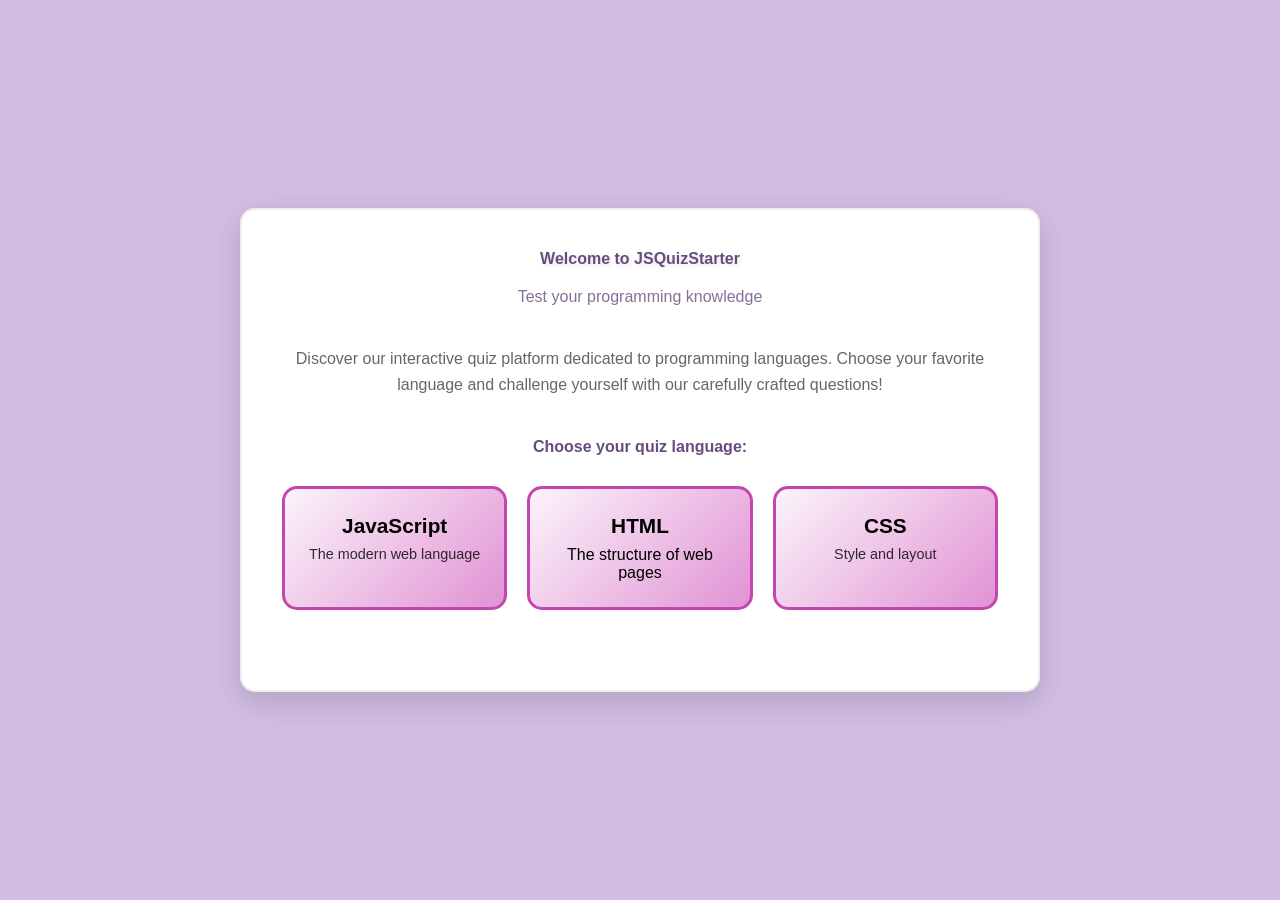
<file: partie1/index.html>
<!DOCTYPE html>
<html lang="fr">
<head>
    <meta charset="UTF-8">
    <meta name="viewport" content="width=device-width, initial-scale=1.0">
    <title>Quiz Platform - Bienvenue</title>
   <link rel="stylesheet" href="welcome.css">
</head>
<body>
    <div class="welcome-container">
        <h1 class="welcome-title"> Welcome to JSQuizStarter</h1>
        <p class="welcome-subtitle">Test your programming knowledge</p>
        
        <div class="platform-description">
            Discover our interactive quiz platform dedicated to programming languages.
            Choose your favorite language and challenge yourself with our carefully crafted questions!
        </div>

        <div class="language-selection">
            <h2 class="language-title">Choose your quiz language:</h2>

            <div class="languages-grid">
                <div class="language-card" id="javascript" data-language="javascript">
                    <div class="language-name">JavaScript</div>
                    <div class="language-description">The modern web language</div>
                </div>

                <div class="language-card" id="html" data-language="html">
                    <div class="language-name">HTML</div>
                    <div  0class="language-description">The structure of web pages</div>
                </div>

                <div class="language-card" id="css" data-language="css">
                    <div class="language-name">CSS</div>
                    <div class="language-description">Style and layout</div>
                </div>
            </div>
        </div>

        
     
    </div>
    <script src="welcome.js"></script>
    <!-- <script src="test.js"></script> -->

   
</body>
</html>
</file>
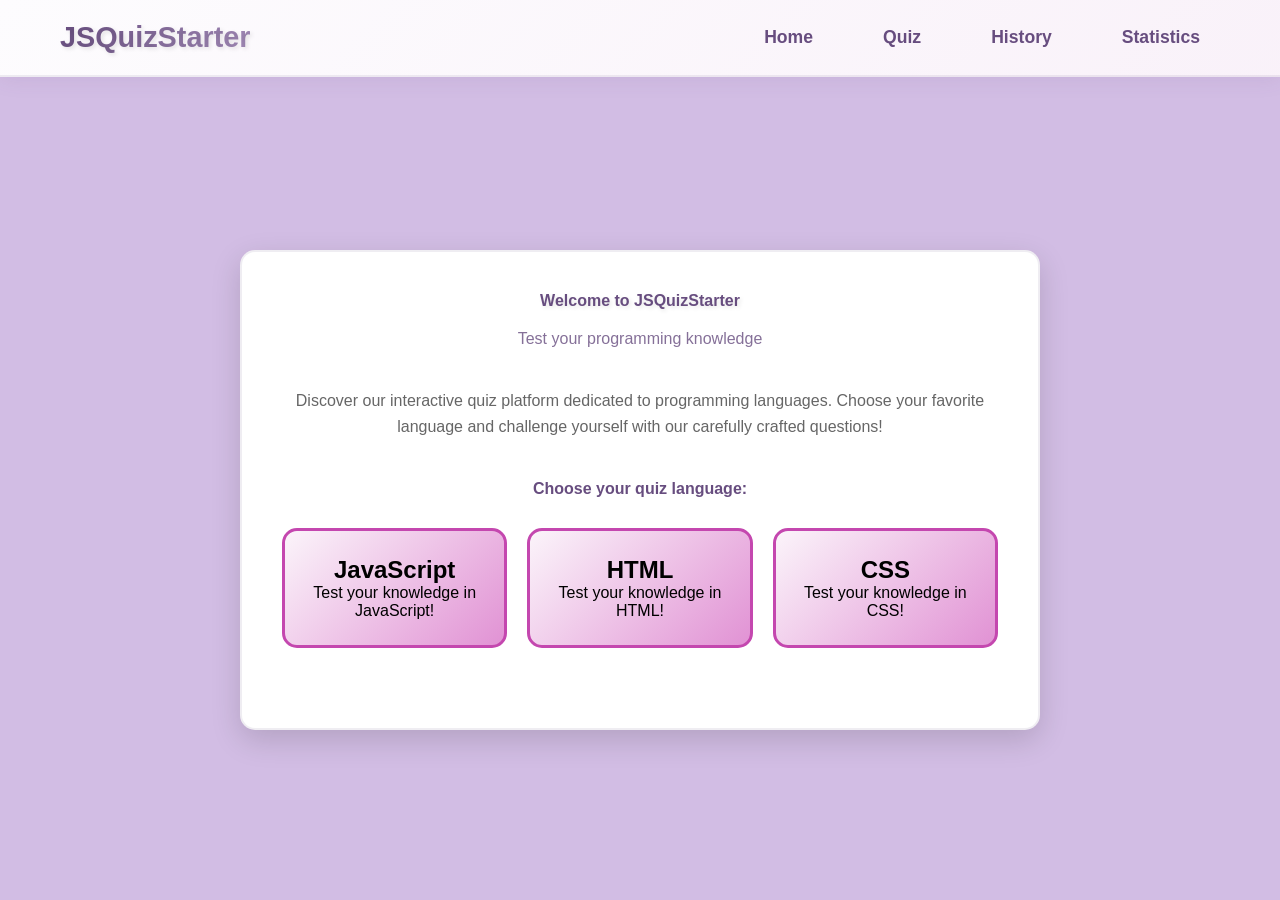
<file: partie2/Html/index.html>
<!DOCTYPE html>
<html lang="fr">

<head>
    <meta charset="UTF-8">
    <meta name="viewport" content="width=device-width, initial-scale=1.0">
    <title>Quiz Platform - Bienvenue</title>
    <link rel="stylesheet" href="../css/welcome.css">
</head>
<header>
    <nav class="navbar">
        <div class="nav-left">
            <a href="index.html" class="nav-logo">JSQuizStarter</a>
        </div>
        <div class="nav-right">
            <a href="index.html" class="nav-link">Home</a>
            <a href="quiz.html" class="nav-link">Quiz</a>
            <a href="historique.html" class="nav-link">History</a>
            <a href="chart.html" class="nav-link">Statistics</a>
        </div>
    </nav>
</header>
<body>
    <div class="welcome-container">
        <h1 class="welcome-title"> Welcome to JSQuizStarter</h1>
        <p class="welcome-subtitle">Test your programming knowledge</p>

        <div class="platform-description">
            Discover our interactive quiz platform dedicated to programming languages.
            Choose your favorite language and challenge yourself with our carefully crafted questions!
        </div>

        <div class="language-selection">
            <h2 class="language-title">Choose your quiz language:</h2>
            <div class="languages-grid" id="languagesGrid">
                <!-- Les catégories vont être générées ici -->
            </div>
        </div>



    </div>
    <script type="module" src="../js/welcome.js"></script>
    <script type="module" src="../js/categories.js"></script>
    <!-- <script src="test.js"></script> -->


</body>

</html>
</file>
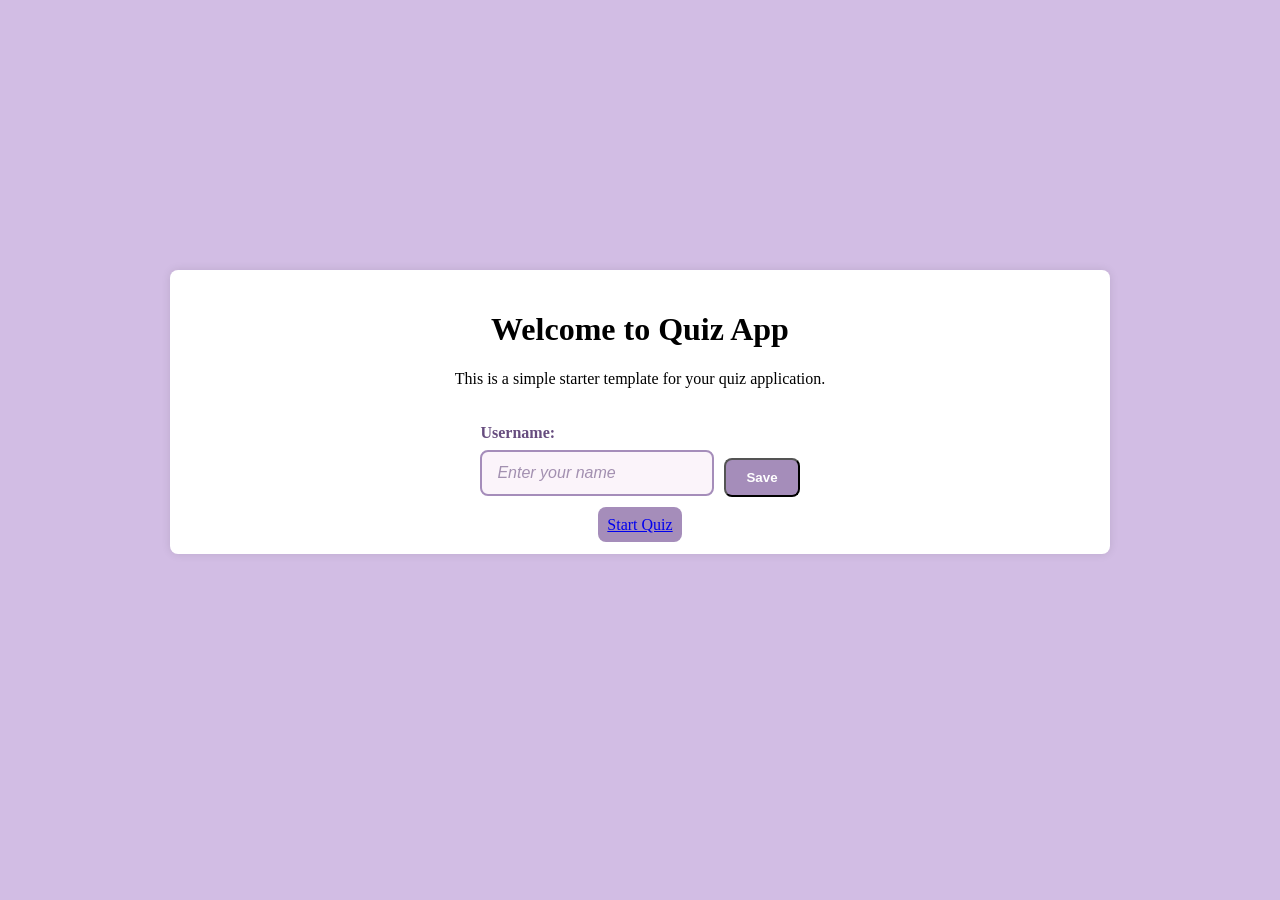
<file: quiz.html>
<!DOCTYPE html>
<html lang="en">

<head>
  <meta charset="UTF-8">
  <meta name="viewport" content="width=device-width, initial-scale=1.0">
  <link rel="stylesheet" href="style.css">
  <title>Document</title>
</head>

<body>

  <div class="container" id="container">
    <h1>Welcome to Quiz App</h1>
    <p>This is a simple starter template for your quiz application.</p>
    <div class="nameContainer">

      <label for="name" class="nameLabel">
        Username:
        <input type="text" placeholder="Enter your name" id="name">
      </label>
  
      <button id="saveBtn" class="saveBtn">Save</button>
    </div>
    <a id="start-quiz-button" class="start-quiz-button" href="#">Start Quiz</a>

  </div>



  <div class="QuestionContainer hidden" id="QuestionContainer">
    <!-- thanita an afficha isa9sithan nar  -->

  </div>
  <script src="script.js"></script>
  <script>
    const quiz = document.getElementById("QuestionContainer");
    const start = document.getElementById("start-quiz-button");
    const container = document.getElementById("container");


    start.addEventListener("click", () => {
      quiz.style.display = "block";
      container.style.display = "none";
    });

  </script>
</body>

</html>
</file>
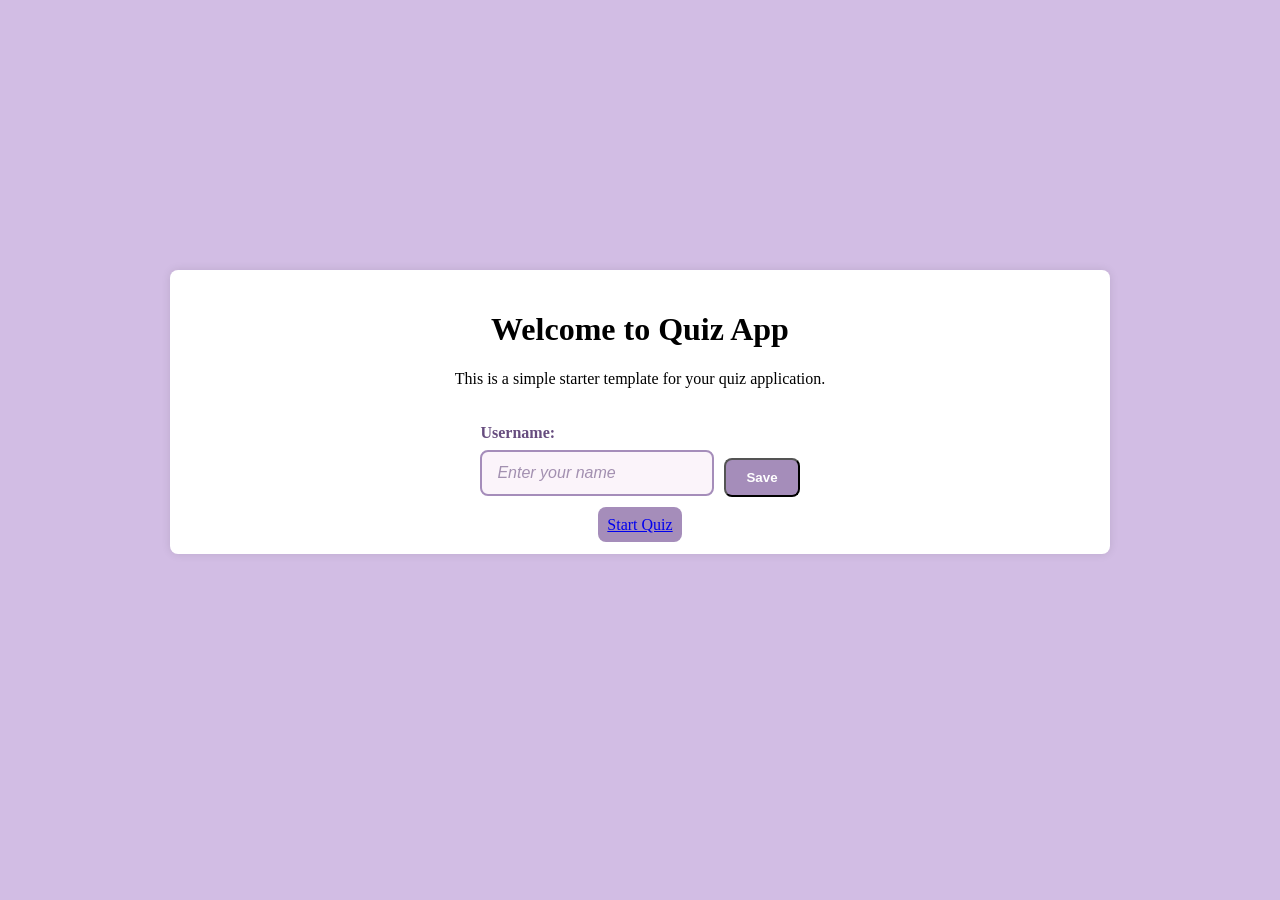
<file: test.html>
<!DOCTYPE html>
<html lang="en">

<head>
  <meta charset="UTF-8">
  <meta name="viewport" content="width=device-width, initial-scale=1.0">
  <link rel="stylesheet" href="style.css">
  <title>Document</title>
</head>

<body>

  <div class="container" id="container">
    <h1>Welcome to Quiz App</h1>
    <p>This is a simple starter template for your quiz application.</p>
    <div class="nameContainer">

      <label for="name" class="nameLabel">
        Username:
        <input type="text" placeholder="Enter your name" id="name">
      </label>
  
      <button id="saveBtn" class="saveBtn">Save</button>
    </div>
    <a id="start-quiz-button" class="start-quiz-button" href="#">Start Quiz</a>

  </div>



  <div class="QuestionContainer hidden" id="QuestionContainer">
    <!-- thanita an afficha isa9sithan nar  -->

  </div>
  <script src="test.js"></script>
  <script>
    const quiz = document.getElementById("QuestionContainer");
    const start = document.getElementById("start-quiz-button");
    const container = document.getElementById("container");


    start.addEventListener("click", () => {
      quiz.style.display = "block";
      container.style.display = "none";
    });

  </script>
</body>

</html>
</file>
<file: partie1/welcome.css>
* {
            margin: 0;
            padding: 0;
            box-sizing: border-box;
        }

        body {
            background-color: rgb(210, 189, 228);
            overflow-x: hidden;
            min-height: 100vh;
            font-family: 'Arial', sans-serif;
            display: flex;
            align-items: center;
            justify-content: center;
        }

        .welcome-container {
            /* background-color: red; */
            max-width: 800px;
            width: 90%;
            /* height: 50vh; */
            margin: 5vh auto;
            padding: 40px;
            background-color: white;
            /* min-height: 20vh; */
            /* overflow: hidden; */
            border-radius: 15px;
            box-shadow: 0 10px 30px rgba(0, 0, 0, 0.15);
            text-align: center;
            border: 2px solid rgba(103, 77, 127, 0.1);
            /* animation: fadeInUp 0.8s ease-out; */
        }

    

        .welcome-title {
            color: rgb(103, 77, 127);
            font-size: medium;
            font-weight: bold;
            margin-bottom: 20px;
            text-shadow: 2px 2px 4px rgba(0,0,0,0.1);
        }

        .welcome-subtitle {
            color: rgb(103, 77, 127);
            font-size: medium;
            margin-bottom: 40px;
            opacity: 0.8;
        }

        .platform-description {
            color: #666;
            font-size: medium;
            margin-bottom: 40px;
            line-height: 1.6;
        }

        .language-selection {
            margin: 10px 0;
        }

        .language-title {
            color: rgb(103, 77, 127);
            font-size: medium;
            font-weight: bold;
            margin-bottom: 30px;
        }

        .languages-grid {
            display: grid;
            grid-template-columns: repeat(auto-fit, minmax(200px, 1fr));
            gap: 20px;
            margin-bottom: 40px;
        }

        .language-card {
            padding: 25px 20px;
            background: linear-gradient(135deg, #FBF4FA 0%, #E192D4 100%);
            border: 3px solid #C447AF;
            border-radius: 15px;
            cursor: pointer;
            transition: all 0.3s ease;
            position: relative;
            overflow: hidden;
        }

        .language-card:hover {
            transform: translateY(-5px);
            box-shadow: 0 10px 25px rgba(196, 71, 175, 0.3);
            background: linear-gradient(135deg, #E192D4 0%, #C447AF 100%);
            color: white;
        }

        .language-card.selected {
            background: rgb(103, 77, 127);
            color: white;
            transform: scale(1.05);
        }

        .language-icon {
            font-size: 2.5em;
            margin-bottom: 15px;
            display: block;
        }

        .language-name {
            font-size: 1.3em;
            font-weight: bold;
            margin-bottom: 8px;
        }

        .language-description {
            font-size: 0.9em;
            opacity: 0.8;
        }

        .start-quiz-button {
            padding: 15px 40px;
            margin-top: 30px;
            border-radius: 12px;
            background: linear-gradient(135deg, rgb(165, 141, 186) 0%, rgb(103, 77, 127) 100%);
            border: none;
            color: white;
            font-size: medium;
            font-weight: bold;
            cursor: pointer;
            transition: all 0.3s ease;
            box-shadow: 0 5px 15px rgba(103, 77, 127, 0.3);
        }

        .start-quiz-button:hover {
            transform: translateY(-2px);
            box-shadow: 0 8px 25px rgba(103, 77, 127, 0.4);
            background: linear-gradient(135deg, rgb(103, 77, 127) 0%, rgb(165, 141, 186) 100%);
        }

        .start-quiz-button:disabled {
            opacity: 0.6;
            cursor: not-allowed;
            transform: none;
        }

      

        .selected-language-display {
            margin-top: 20px;
            padding: 15px;
            background-color: rgba(196, 71, 175, 0.1);
            border-radius: 10px;
            border: 2px solid #C447AF;
            display: none;
        }


        .selected-language-display.show {
            display: block;
            animation: fadeIn 0.5s ease-out;
        }

     

        @media (max-width: 768px) {
            .welcome-container {
                padding: 30px 20px;
                margin: 2vh auto;
            }
            
            .welcome-title {
                font-size: 2em;
            }
            
            .languages-grid {
                grid-template-columns: 1fr;
            }
        }
</file>
<file: partie2/css/welcome.css>
* {
            margin: 0;
            padding: 0;
            box-sizing: border-box;
        }

        body {
            background-color: rgb(210, 189, 228);
            overflow-x: hidden;
            min-height: 100vh;
            font-family: 'Arial', sans-serif;
            display: flex;
            align-items: center;
            justify-content: center;
        }

        .welcome-container {
            /* background-color: red; */
            max-width: 800px;
            width: 90%;
            /* height: 50vh; */
            margin: 5vh auto;
            padding: 40px;
            background-color: white;
            /* min-height: 20vh; */
            /* overflow: hidden; */
            border-radius: 15px;
            box-shadow: 0 10px 30px rgba(0, 0, 0, 0.15);
            text-align: center;
            border: 2px solid rgba(103, 77, 127, 0.1);
            /* animation: fadeInUp 0.8s ease-out; */
        }

    

        .welcome-title {
            color: rgb(103, 77, 127);
            font-size: medium;
            font-weight: bold;
            margin-bottom: 20px;
            text-shadow: 2px 2px 4px rgba(0,0,0,0.1);
        }

        .welcome-subtitle {
            color: rgb(103, 77, 127);
            font-size: medium;
            margin-bottom: 40px;
            opacity: 0.8;
        }

        .platform-description {
            color: #666;
            font-size: medium;
            margin-bottom: 40px;
            line-height: 1.6;
        }

        .language-selection {
            margin: 10px 0;
        }

        .language-title {
            color: rgb(103, 77, 127);
            font-size: medium;
            font-weight: bold;
            margin-bottom: 30px;
        }

        .languages-grid {
            display: grid;
            grid-template-columns: repeat(auto-fit, minmax(200px, 1fr));
            gap: 20px;
            margin-bottom: 40px;
        }

        .language-card {
            padding: 25px 20px;
            background: linear-gradient(135deg, #FBF4FA 0%, #E192D4 100%);
            border: 3px solid #C447AF;
            border-radius: 15px;
            cursor: pointer;
            transition: all 0.3s ease;
            position: relative;
            overflow: hidden;
        }

        .language-card:hover {
            transform: translateY(-5px);
            box-shadow: 0 10px 25px rgba(196, 71, 175, 0.3);
            background: linear-gradient(135deg, #E192D4 0%, #C447AF 100%);
            color: white;
        }

        .language-card.selected {
            background: rgb(103, 77, 127);
            color: white;
            transform: scale(1.05);
        }

        .language-icon {
            font-size: 2.5em;
            margin-bottom: 15px;
            display: block;
        }

        .language-name {
            font-size: 1.3em;
            font-weight: bold;
            margin-bottom: 8px;
        }

        .language-description {
            font-size: 0.9em;
            opacity: 0.8;
        }

        .start-quiz-button {
            padding: 15px 40px;
            margin-top: 30px;
            border-radius: 12px;
            background: linear-gradient(135deg, rgb(165, 141, 186) 0%, rgb(103, 77, 127) 100%);
            border: none;
            color: white;
            font-size: medium;
            font-weight: bold;
            cursor: pointer;
            transition: all 0.3s ease;
            box-shadow: 0 5px 15px rgba(103, 77, 127, 0.3);
        }

        .start-quiz-button:hover {
            transform: translateY(-2px);
            box-shadow: 0 8px 25px rgba(103, 77, 127, 0.4);
            background: linear-gradient(135deg, rgb(103, 77, 127) 0%, rgb(165, 141, 186) 100%);
        }

        .start-quiz-button:disabled {
            opacity: 0.6;
            cursor: not-allowed;
            transform: none;
        }

      

        .selected-language-display {
            margin-top: 20px;
            padding: 15px;
            background-color: rgba(196, 71, 175, 0.1);
            border-radius: 10px;
            border: 2px solid #C447AF;
            display: none;
        }


        .selected-language-display.show {
            display: block;
            animation: fadeIn 0.5s ease-out;
        }

     

        @media (max-width: 768px) {
            .welcome-container {
                padding: 30px 20px;
                margin: 2vh auto;
            }
            
            .welcome-title {
                font-size: 2em;
            }
            
            .languages-grid {
                grid-template-columns: 1fr;
            }
        }


/* Styles pour la navbar */
header {
    position: fixed;
    top: 0;
    left: 0;
    right: 0;
    z-index: 1000;
    background: linear-gradient(135deg, rgba(255, 255, 255, 0.95) 0%, rgba(251, 244, 250, 0.95) 100%);
    backdrop-filter: blur(10px);
    border-bottom: 2px solid rgba(103, 77, 127, 0.1);
    box-shadow: 0 2px 20px rgba(103, 77, 127, 0.1);
}

.navbar {
    max-width: 1200px;
    margin: 0 auto;
    padding: 15px 20px;
    display: flex;
    justify-content: space-between;
    align-items: center;
}

/* Logo à gauche */
.nav-left .nav-logo {
    font-size: 1.8em;
    font-weight: bold;
    color: rgb(103, 77, 127);
    text-decoration: none;
    background: linear-gradient(135deg, rgb(103, 77, 127), rgb(165, 141, 186));
    -webkit-background-clip: text;
    -webkit-text-fill-color: transparent;
    background-clip: text;
    transition: all 0.3s ease;
    text-shadow: 2px 2px 4px rgba(0,0,0,0.1);
}

.nav-left .nav-logo:hover {
    transform: scale(1.05);
    filter: brightness(1.1);
}

/* Navigation à droite */
.nav-right {
    display: flex;
    gap: 30px;
    align-items: center;
}

.nav-link {
    color: rgb(103, 77, 127);
    text-decoration: none;
    font-weight: 600;
    font-size: 1.1em;
    padding: 12px 20px;
    border-radius: 25px;
    transition: all 0.3s ease;
    position: relative;
    overflow: hidden;
}

.nav-link::before {
    content: '';
    position: absolute;
    top: 0;
    left: -100%;
    width: 100%;
    height: 100%;
    background: linear-gradient(135deg, rgba(196, 71, 175, 0.1), rgba(225, 146, 212, 0.1));
    transition: left 0.3s ease;
    z-index: -1;
}

.nav-link:hover {
    color: rgb(103, 77, 127);
    transform: translateY(-2px);
    background: linear-gradient(135deg, #FBF4FA 0%, #E192D4 30%);
    box-shadow: 0 5px 15px rgba(196, 71, 175, 0.2);
    border: 1px solid rgba(196, 71, 175, 0.3);
}

.nav-link:hover::before {
    left: 0;
}

/* Effet actif sur le lien courant */
.nav-link.active {
    background: linear-gradient(135deg, rgb(165, 141, 186) 0%, rgb(103, 77, 127) 100%);
    color: white;
    box-shadow: 0 4px 12px rgba(103, 77, 127, 0.3);
}

/* Ajustement du body pour compenser la navbar fixe */
body {
    padding-top: 80px; /* Ajustez selon la hauteur de votre navbar */
}

/* Animation d'apparition */
@keyframes slideDown {
    from {
        transform: translateY(-100%);
        opacity: 0;
    }
    to {
        transform: translateY(0);
        opacity: 1;
    }
}

header {
    animation: slideDown 0.6s ease-out;
}

/* Responsive */
@media (max-width: 768px) {
    .navbar {
        padding: 12px 15px;
        flex-direction: column;
        gap: 15px;
    }
    
    .nav-left .nav-logo {
        font-size: 1.5em;
    }
    
    .nav-right {
        gap: 20px;
        flex-wrap: wrap;
        justify-content: center;
    }
    
    .nav-link {
        font-size: 1em;
        padding: 10px 15px;
    }
    
    body {
        padding-top: 120px; /* Plus d'espace pour la navbar mobile */
    }
}

@media (max-width: 480px) {
    .nav-right {
        gap: 10px;
    }
    
    .nav-link {
        font-size: 0.9em;
        padding: 8px 12px;
    }
    
    body {
        padding-top: 140px;
    }
}
</file>
<file: style.css>
body {
    background-color: rgb(210, 189, 228);
    /* overflow: hidden; */
}
.container {
    max-width: 100vh;
    /* height: 50vh; */
    margin: 30vh auto ;
    padding: 20px;
    background-color: white;
    border-radius: 8px;
    box-shadow: 0 0 10px rgba(0, 0, 0, 0.1);
    text-align: center;
    /* opacity: 0.5; */
    border-color: black;
    /* border-width: 10dvb; */
    /* background-color: red; */
    
}
.start-quiz-button{
    padding: 1vh;
    margin-top: 10vh;
    border-radius: 8px;
    background-color: rgb(165, 141, 186);
    border-color: black;
  
}
.QuestionContainer{
    background-color: white;
     max-width: 100vh;
    /* height: 50vh; */
    margin: 30vh auto ;
    padding: 20px;
    border-radius: 8px;
    box-shadow: 0 0 10px rgba(0, 0, 0, 0.1);
    text-align: center;
    /* opacity: 0.5; */
    border-color: black;
    display: none;
    /* border-width: 10dvb; */
    
}

.titleQuestionTotal{
    color:rgb(103, 77, 127)
}
.questionX{
 font-weight: bold;


}
.repence{
    /* background-color: red; */
 display: flex;
 flex-direction: column;
 text-align: center;
}
.NextButtonEtnbrQustion{
    display: flex;
    justify-content: space-between;
}
.NextButton{
    background-color: rgb(103, 77, 127);
    width: 10vh;
    height: 5vh;
    border-radius: 10px;
    margin-top: 2vh;
    color: white;
}
.QuestionEtTime{
    /* background-color: red; */
    display: flex;

}
.time{
    width: 80%;
    /* background-color: yellow; */
    display: flex;
    justify-content: end;
    align-items: center;
    font-weight: bold;
    font-size: x-large;
}
.answers label {
  display: flex;
  align-items: center;
  gap: 10px;
  margin: 8px 0;
  padding: 10px 15px;
  border: 2px solid #C447AF;
  border-radius: 12px;
  cursor: pointer;
  transition: all 0.3s ease;
  font-size: 16px;
  background-color: #FBF4FA;
}

.answers label:hover {
  background-color: #E192D4;
  color: white;
}

/* cacher la checkbox par défaut */
.answers input[type="checkbox"] {
  display: none;
}

/* style quand elle est cochée */
.answers input[type="checkbox"]:checked + span {
  background-color: #C447AF;
  color: white;
  border-color: #C447AF;
  box-shadow: 0px 4px 8px rgba(196, 71, 175, 0.4);
}

/* styliser le texte comme bouton */
.answers label span {
  flex: 1;
  padding: 6px 0;
  transition: 0.3s;
}




.nameLabel {
    display: flex;
    flex-direction: column;
    align-items: flex-start;
    gap: 8px;
    margin: 20px 0;
    font-size: 16px;
    font-weight: bold;
    color: rgb(103, 77, 127);
}

#name {
    width: 100%;
    padding: 12px 15px;
    border: 2px solid rgb(165, 141, 186);
    border-radius: 8px;
    font-size: 16px;
    background-color: #FBF4FA;
    transition: all 0.3s ease;
    outline: none;
    box-sizing: border-box;
}

#name:focus {
    border-color: rgb(103, 77, 127);
    background-color: white;
    box-shadow: 0 0 10px rgba(103, 77, 127, 0.2);
}

#name::placeholder {
    color: rgba(103, 77, 127, 0.6);
    font-style: italic;
}
.nameContainer{
    display: flex;
    justify-content: center;
    align-items: center;
    gap: 10px;
}
.saveBtn{
    padding: 10px 20px;
    margin-top: 4vh;
    border-radius: 8px;
    background-color: rgb(165, 141, 186);
    border-color: black;
    color: white;
    font-weight: bold;
    cursor: pointer;
}


/* Styles pour la page de résultats */
.results-container {
    background-color: white;
    max-width: 100vh;
    margin: 30vh auto;
    padding: 20px;
    border-radius: 8px;
    box-shadow: 0 0 10px rgba(0, 0, 0, 0.1);
    text-align: center;
    border-color: black;
}

.QuestionEtTime {
    display: flex;
    justify-content: center;
    margin-bottom: 20px;
}

.titleQuestionTotal {
    color: rgb(103, 77, 127);
    margin: 0;
    font-size: 2em;
}

.username {
    color: rgb(103, 77, 127);
    font-size: 1.5em;
    margin: 10px 0;
    font-weight: bold;
}

.theme {
    color: rgb(165, 141, 186);
    font-size: 1.2em;
    margin: 10px 0;
    font-style: italic;
}

.questionX {
    font-weight: bold;
    font-size: 1.3em;
    margin: 20px 0;
    color: rgb(103, 77, 127);
    background-color: rgb(210, 189, 228);
    padding: 15px;
    border-radius: 8px;
}

/* Styles pour le tableau des résultats */
table {
    width: 100%;
    border-collapse: collapse;
    margin: 20px 0;
    background-color: white;
    border-radius: 8px;
    overflow: hidden;
    box-shadow: 0 0 5px rgba(0, 0, 0, 0.1);
}

table th {
    background-color: rgb(103, 77, 127);
    color: white;
    padding: 15px;
    text-align: left;
    font-weight: bold;
    font-size: 1.1em;
}

table td {
    padding: 12px 15px;
    border-bottom: 1px solid rgb(210, 189, 228);
    text-align: left;
    vertical-align: top;
}

table tr:nth-child(even) {
    background-color: rgb(250, 248, 252);
}

table tr:hover {
    background-color: rgb(240, 230, 248);
}

/* Style pour les réponses correctes et incorrectes */
table td:nth-child(2) {
    color: rgb(165, 141, 186);
    font-weight: 500;
}

table td:nth-child(3) {
    color: rgb(103, 77, 127);
    font-weight: bold;
}

/* Responsive design */
@media (max-width: 768px) {
    .results-container {
        margin: 10vh auto;
        max-width: 95vw;
        padding: 15px;
    }
    
    .titleQuestionTotal {
        font-size: 1.5em;
    }
    
    .username {
        font-size: 1.2em;
    }
    
    .theme {
        font-size: 1em;
    }
    
    table {
        font-size: 0.9em;
    }
    
    table th,
    table td {
        padding: 8px 10px;
    }
}
</file>
